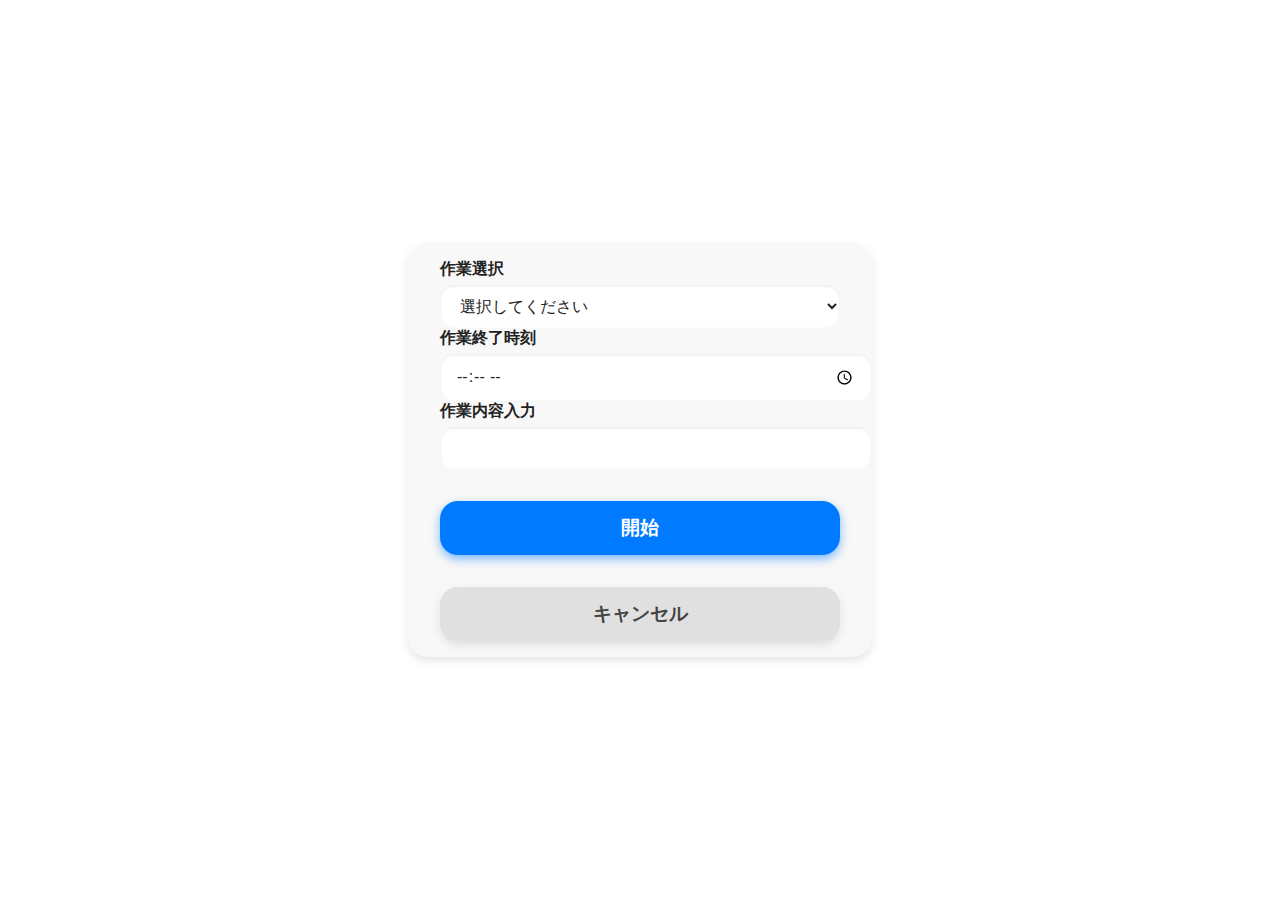
<file: index.html>
<!DOCTYPE html>
<html lang="ja">
<head>
    <meta charset="UTF-8" />
    <meta name="viewport" content="width=device-width, initial-scale=1.0" />
    <title>iFocus</title>
    <link rel="stylesheet" href="css/style.css" />
</head>
<body>
    <div class="form-container">

        <label for="workSelect">作業選択</label>
        <select id="workSelect">
            <option value="">選択してください</option>
            <option value="work">仕事</option>
            <option value="study">勉強</option>
            <option value="fitness">フィットネス</option>
            <option value="project">プロジェクト</option>
            <option value="gaming">ゲーム</option>
            <option value="design">デザイン</option>
            <option value="movie">映画</option>
            <option value="task">タスク</option>
        </select>

        <label for="endTime">作業終了時刻</label>
        <input type="time" id="endTime" />

        <label for="workInput">作業内容入力</label>
        <input type="text" id="workInput" />

        <button id="startBtn">開始</button>
        <button id="cancelBtn" class="cancel">キャンセル</button>
    </div>

    <script src="js/main.js"></script>
</body>
</html>
</file>
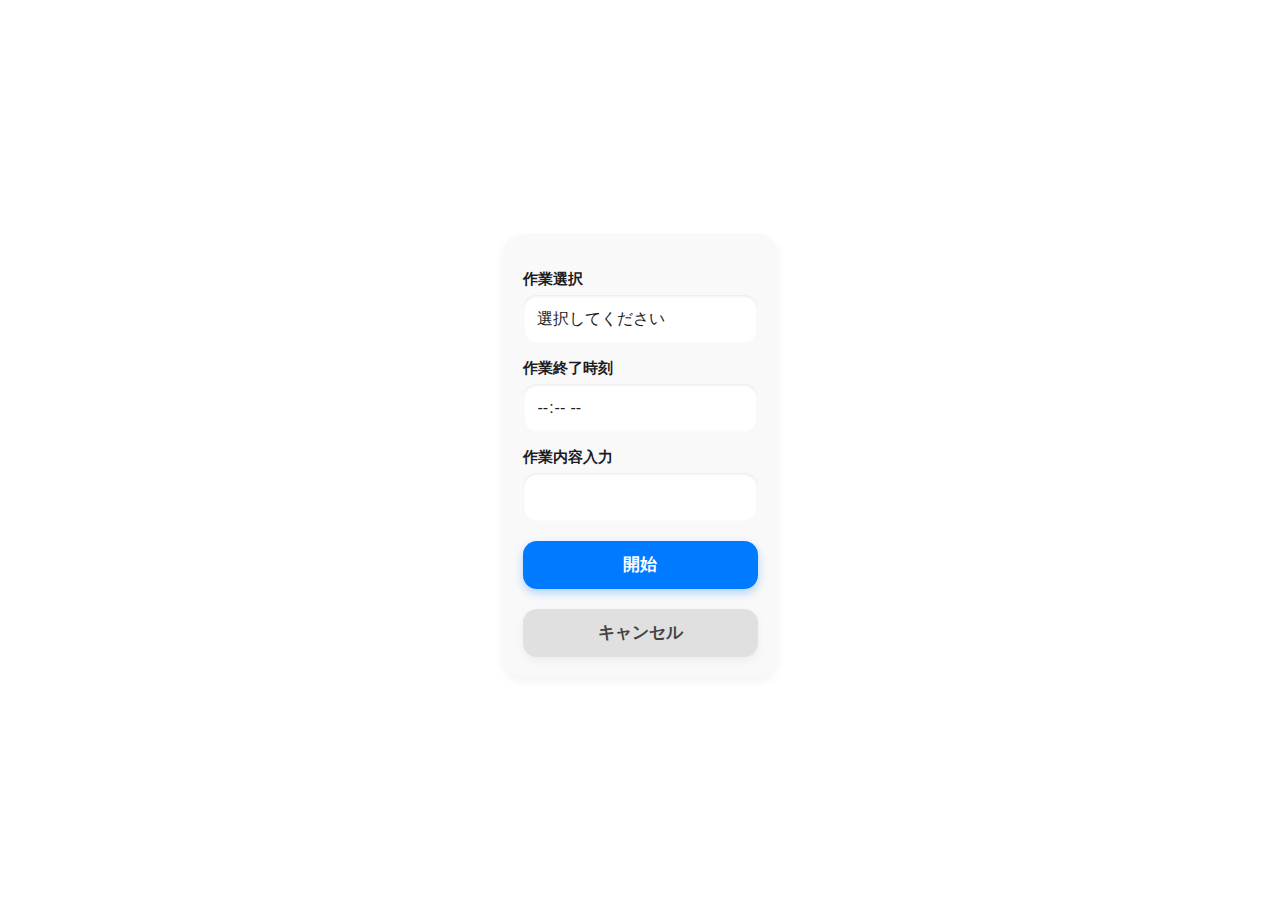
<file: iFocus/index.html>
<!DOCTYPE html>
<html lang="ja">
<head>
    <meta charset="UTF-8" />
    <meta name="viewport" content="width=device-width, initial-scale=1.0" />
    <title>iFocus</title>
    <link rel="stylesheet" href="css/style.css" />
</head>
<body>
    <div class="form-container">

        <label for="workSelect">作業選択</label>
        <select id="workSelect">
            <option value="">選択してください</option>
            <option value="work">仕事</option>
            <option value="study">勉強</option>
            <option value="fitness">フィットネス</option>
            <option value="gaming">ゲーム</option>
            <option value="design">デザイン</option>
            <option value="task">タスク</option>
        </select>

        <label for="endTime">作業終了時刻</label>
        <input type="time" id="endTime" />

        <label for="workInput">作業内容入力</label>
        <input type="text" id="workInput" />

        <button id="startBtn">開始</button>
        <button id="cancelBtn" class="cancel">キャンセル</button>
    </div>

    <script src="js/main.js"></script>
</body>
</html>
</file>
<file: css/style.css>
/* 背景全体 */
body {
    margin: 0;
    padding: 0;
    background-color: var(--page-bg);
    display: flex;
    justify-content: center;
    align-items: center;
    min-height: 100vh; /* 常に画面中央に配置 */
    font-family: -apple-system, BlinkMacSystemFont, "Helvetica Neue", Arial, Helvetica, sans-serif;
}

/* コンテナ */
.form-container {
    width: 90%;
    max-width: 400px;
    margin: 2rem auto;
    padding: 1rem 2rem;
    border-radius: 20px;
    background-color: var(--bg-color);
    color: var(--text-color);
    box-shadow: var(--shadow);
}
/* ラベル */
.form-container label {
    display: block;
    margin-top: block;
    font-weight: 600;
    font-size: 1rem;
}
/* テキスト、タイム、セレクト */
input[type="text"],
input[type="time"],
select,
textarea {
    width: 100%;
    padding: 12px 16px;
    margin-top: 0.3rem;
    border: none;
    border-radius: 14px;
    background-color: var(--input-bg);
    color: var(--input-text);
    font-size: 1rem;
    box-shadow: var(--input-shadow);
    transition: background-color 0.3s ease, color 0.3s ease;
    font-family: inherit;
}
/* テキストエリア */
textarea {
    min-height: 80px;
    resize: vertical;
}

/* フォーカス時 */
input[type="text"]:focus,
input[type="time"]:focus,
select:focus,
textarea:focus {
    outline: none;
    background-color: var(--input-bg-focus);
    box-shadow: var(--input-shadow-focus);
}
/* ボタン */
button {
    margin-top: 2rem;
    width: 100%;
    padding: 14px 0;
    font-size: 1.2rem;
    font-weight: 700;
    border-radius: 18px;
    border: none;
    background-color: var(--btn-bg);
    color: var(--btn-text);
    box-shadow: var(--btn-shadow);
    cursor: pointer;
    transition: background-color 0.3s ease;
    font-family: inherit;
}

button:hover {
    background-color: var(--btn-bg-hover);
}

button:active {
    background-color: var(--btn-bg-active);
    box-shadow: var(--btn-shadow-active);
}

/* キャンセルボタン用 */
button.cancel {
    background-color: var(--btn-cancel-bg);
    color: var(--btn-cancel-text);
    box-shadow: var(--btn-cancel-shadow);
}

button.cancel:hover {
    background-color: var(--btn-cancel-bg-hover);
}

button.cancel:active {
    background-color: var(--btn-cancel-bg-active);
    box-shadow: var(--btn-cancel-shadow-active);
}

/* ライトテーマの変数 */
:root {
    --page-bg: #ffffff;
    --bg-color: #f8f8f8;
    --text-color: #222222;
    --shadow: 0 4px 10px rgba(0,0,0,0.1);

    --input-bg: #fff;
    --input-text: #222;
    --input-shadow: inset 0 1px 3px rgba(0,0,0,0.1);
    --input-bg-focus: #e8f0fe;
    --input-shadow-focus: 0 0 5px 2px #5b9cff;

    --btn-bg: #007aff;
    --btn-text: #fff;
    --btn-shadow: 0 4px 10px rgba(0,122,255,0.5);
    --btn-bg-hover: #005ecb;
    --btn-bg-active: #004bb5;
    --btn-shadow-active: 0 2px 5px rgba(0,75,181,0.7);

    --btn-cancel-bg: #e0e0e0;
    --btn-cancel-text: #444;
    --btn-cancel-shadow: 0 4px 10px rgba(0,0,0,0.1);
    --btn-cancel-bg-hover: #c6c6c6;
    --btn-cancel-bg-active: #a8a8a8;
    --btn-cancel-shadow-active: 0 2px 5px rgba(0,0,0,0.15);
}

/* ダークテーマの変数 */
@media (prefers-color-scheme: dark) {
    :root {
        --page-bg: #121212;
        --bg-color: #1c1c1e;
        --text-color: #f2f2f7;
        --shadow: 0 4px 15px rgba(0,0,0,0.8);

        --input-bg: #2c2c2e;
        --input-text: #eee;
        --input-shadow: inset 0 1px 3px rgba(255,255,255,0.1);
        --input-bg-focus: #3a3a3c;
        --input-shadow-focus: 0 0 8px 2px #60a5fa;

        --btn-bg: #0a84ff;
        --btn-text: #fff;
        --btn-shadow: 0 4px 10px rgba(10,132,255,0.7);
        --btn-bg-hover: #0051a8;
        --btn-bg-active: #003f7d;
        --btn-shadow-active: 0 2px 5px rgba(0,63,125,0.9);

        --btn-cancel-bg: #3a3a3c;
        --btn-cancel-text: #bbb;
        --btn-cancel-shadow: 0 4px 10px rgba(255,255,255,0.05);
        --btn-cancel-bg-hover: #2a2a2c;
        --btn-cancel-bg-active: #1a1a1c;
        --btn-cancel-shadow-active: 0 2px 5px rgba(255,255,255,0.1);
    }
}
</file>
<file: iFocus/css/style.css>
/* 背景全体 */
html, body {
    margin: 0;
    padding: 0;
    background-color: var(--page-bg);
    color: var(--text-color);
    font-family: -apple-system, BlinkMacSystemFont, "Helvetica Neue", Arial, sans-serif;
    -webkit-text-size-adjust: 100%;
    height: 100%;
}

body {
    display: flex;
    justify-content: center;
    align-items: center;
    min-height: 100vh;
}

/* コンテナ */
.form-container {
    display: block;
    margin-top: 10px;
    max-width: 500px;
    padding: 20px;
    border-radius: 20px;
    background-color: var(--bg-color);
    box-shadow: var(--shadow);
}
/* ラベル */
.form-container label {
    display: block;
    margin-top: 16px;
    font-weight: 600;
    font-size: 15px;
}
/* 共通リセット */
*, *::before, *::after {
    box-sizing: border-box;
}

/* 共通入力 */
input[type="text"],
input[type="time"],
select {
    display: block;
    width: 100%;
    max-width: 100%;
    height: 48px;
    padding: 0 14px;
    margin-top: 6px;
    border: none;
    border-radius: 14px;
    background-color: var(--input-bg);
    color: var(--input-text);
    font-size: 16px;
    box-shadow: var(--input-shadow);
    -webkit-appearance: none;
    appearance: none;
}

/* 時刻入力のみ調整 */
input[type="time"] {
    text-align: left; 
    line-height: 50px;
    padding-left: 14px;
    font-family: inherit;
}

input[type="time"]::-webkit-calendar-picker-indicator {
    opacity: 0;
    pointer-events: none;
    text-align: left;
    align-items: center;
}

/* フォーカス時 */
input:focus,
input:focus {
    outline: none;
    background-color: var(--input-bg-focus);
    box-shadow: var(--input-shadow-focus);
}

/* ボタン */
button {
    width: 100%;
    height: 48px;
    margin-top: 20px;
    font-size: 17px;
    font-weight: 600;
    border-radius: 14px;
    border: none;
    cursor: pointer;
    font-family: inherit;
    transition: all 0.2s ease;
}

button:active {
    transform: scale(0.97);
}

/* 開始ボタン */
#startBtn {
    background-color: var(--btn-bg);
    color: var(--btn-text);
    box-shadow: var(--btn-shadow);
}

#startBtn:hover {
    background-color: var(--btn-bg-hover);
}

#startBtn:active {
    background-color: var(--btn-bg-active);
    box-shadow: var(--btn-shadow-active);
}

/* キャンセルボタン */
.cancel {
    background-color: var(--btn-cancel-bg);
    color: var(--btn-cancel-text);
    box-shadow: var(--btn-cancel-shadow);
}

.cancel:hover {
    background-color: var(--btn-cancel-bg-hover);
}

.cancel:active {
    background-color: var(--btn-cancel-bg-active);
    box-shadow: var(--btn-cancel-shadow-active);
}

/* ライトテーマ */
:root {
    --page-bg: #ffffff;
    --bg-color: #f9f9f9;
    --text-color: #1c1c1e;
    --shadow: 0 4px 10px rgba(0,0,0,0.05);

    --input-bg: #ffffff;
    --input-text: #1c1c1e;
    --input-shadow: inset 0 1px 3px rgba(0,0,0,0.1);
    --input-bg-focus: #e5f0ff;
    --input-shadow-focus: 0 0 5px 2px rgba(0,122,255,0.5);

    --btn-bg: #007aff;
    --btn-text: #ffffff;
    --btn-shadow: 0 4px 10px rgba(0,122,255,0.3);
    --btn-bg-hover: #0066d6;
    --btn-bg-active: #0051a8;
    --btn-shadow-active: 0 2px 5px rgba(0,80,180,0.4);

    --btn-cancel-bg: #e0e0e0;
    --btn-cancel-text: #444;
    --btn-cancel-shadow: 0 4px 8px rgba(0,0,0,0.05);
    --btn-cancel-bg-hover: #c6c6c6;
    --btn-cancel-bg-active: #a8a8a8;
    --btn-cancel-shadow-active: 0 2px 5px rgba(0,0,0,0.1);
}

/* ダークテーマの変数 */
@media (prefers-color-scheme: dark) {
    :root {
        --page-bg: #000000;
        --bg-color: #1c1c1e;
        --text-color: #f2f2f7;
        --shadow: 0 4px 15px rgba(0,0,0,0.7);

        --input-bg: #2c2c2e;
        --input-text: #f2f2f7;
        --input-shadow: inset 0 0 0 1px rgba(255,255,255,0.1);
        --input-bg-focus: #3a3a3c;
        --input-shadow-focus: 0 0 0 2px rgba(10,132,255,0.6);

        --btn-bg: #0a84ff;
        --btn-text: #ffffff;
        --btn-shadow: 0 4px 8px rgba(10,132,255,0.3);
        --btn-bg-hover: #0066d6;
        --btn-bg-active: #0051a8;
        --btn-shadow-active: 0 2px 4px rgba(0,80,180,0.4);

        --btn-cancel-bg: #3a3a3c;
        --btn-cancel-text: #bbb;
        --btn-cancel-shadow: 0 4px 8px rgba(255,255,255,0.05);
        --btn-cancel-bg-hover: #2a2a2c;
        --btn-cancel-bg-active: #1a1a1c;
        --btn-cancel-shadow-active: 0 2px 4px rgba(255,255,255,0.1);
    }
}
</file>
